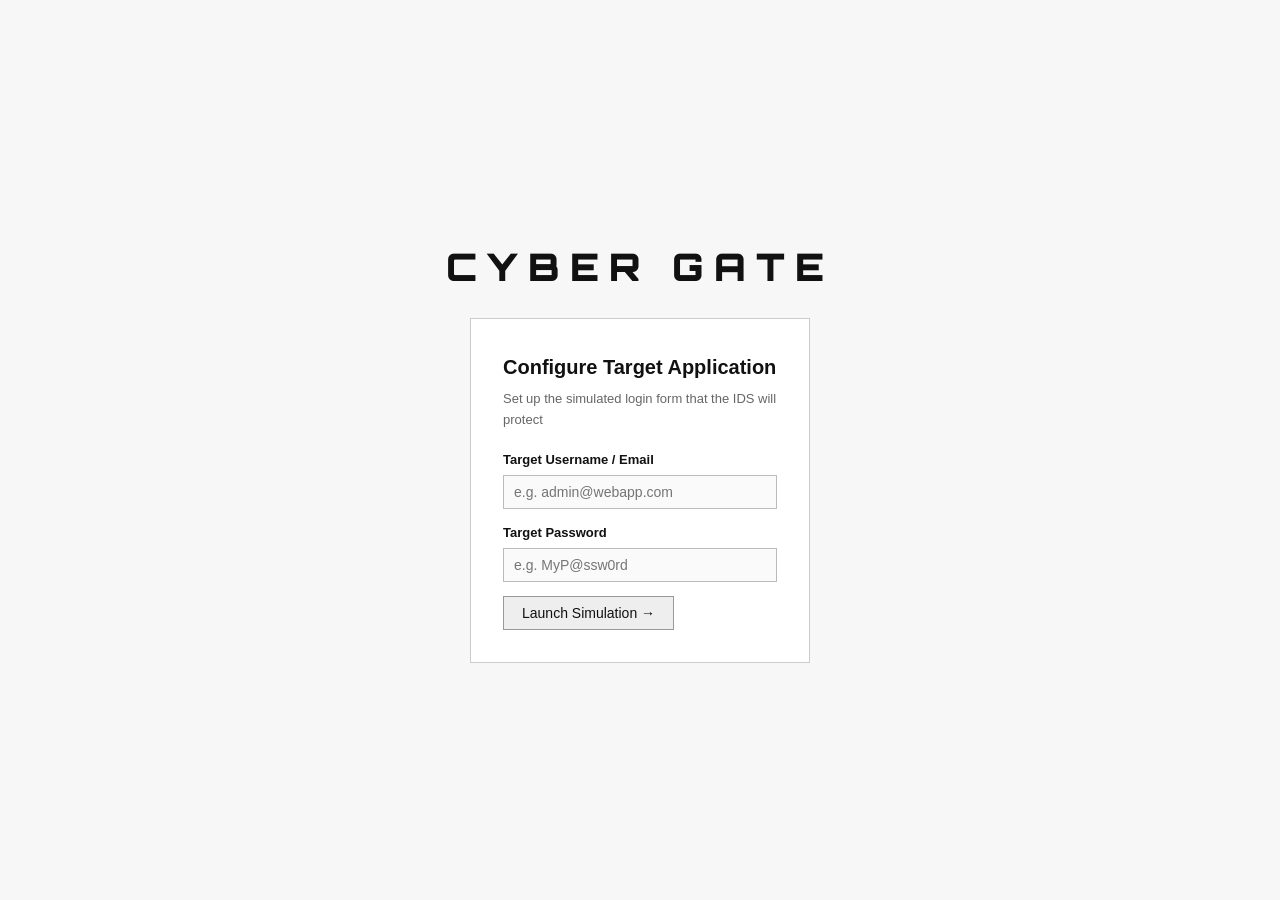
<file: index.html>
<!DOCTYPE html>
<html lang="en">

<head>
    <meta charset="UTF-8" />
    <meta name="viewport" content="width=device-width, initial-scale=1.0" />
    <meta name="description" content="Cyber Gate — Security Analysis Platform. Demonstrates XSS, SQL Injection, Path Traversal, Command Injection, LFI, and XXE detection with real-time IDS analysis." />
    <title>Cyber Gate – Security Analysis Platform</title>
    <link rel="stylesheet" href="style.css" />
</head>

<body>

    <!-- TARGET SETUP PAGE: Configure the simulated application -->
    <div id="login-page">
        <h1 class="cyber-gate-title">CYBER GATE</h1>
        <div class="login-box">
            <h2>Configure Target Application</h2>
            <p class="subtitle">Set up the simulated login form that the IDS will protect</p>

            <div class="form-group">
                <label for="email">Target Username / Email</label>
                <input type="text" id="email" placeholder="e.g. admin@webapp.com" />
            </div>

            <div class="form-group">
                <label for="password">Target Password</label>
                <input type="text" id="password" placeholder="e.g. MyP@ssw0rd" />
            </div>

            <button onclick="handleLogin()">Launch Simulation →</button>

            <p id="login-error" class="error-msg" style="display:none;">
                Please configure both fields.
            </p>
        </div>
    </div>

    <!-- MAIN APP: hidden until target is configured -->
    <div id="main-page" style="display:none;">

        <header>
            <h1>Security Analysis Platform</h1>
            <div class="header-actions">
                <div class="status-badges">
                    <div class="badge-pill">
                        <span class="status-dot"></span>
                        Cloudflare: ACTIVE
                    </div>
                    <div class="badge-pill">
                        <span class="status-dot"></span>
                        Edge: ENABLED
                    </div>
                </div>
                <button id="logout-btn" onclick="handleLogout()">Logout</button>
            </div>
        </header>

        <main>

            <!-- SECTION 1: Target Field Selector -->
            <section>
                <h3>1. Select Target Field</h3>
                <p class="hint-text">
                    ⚠ Username field only accepts safe input.
                    Attacks will be blocked on Username — use Password for attack simulation.
                </p>
                <div class="button-row">
                    <button id="btn-username" class="toggle-btn" onclick="setTarget('username')">
                        Username
                    </button>
                    <button id="btn-password" class="toggle-btn active" onclick="setTarget('password')">
                        Password
                    </button>
                </div>

                <!-- Preview of the simulated login form being attacked -->
                <div class="sim-form">
                    <p class="sim-label">Target Application (Simulated Login Form)</p>
                    <input type="text" id="sim-username" placeholder="Username field" readonly />
                    <input type="text" id="sim-password" placeholder="Type attack here or select from below..." />
                </div>
            </section>

            <!-- SECTION 2: Attack Type Selector -->
            <section>
                <h3>2. Select Attack Type</h3>
                <div class="attack-grid">
                    <button class="atk-btn" onclick="selectAttack(this, 'xss')">XSS</button>
                    <button class="atk-btn" onclick="selectAttack(this, 'sqli')">SQL Injection</button>
                    <button class="atk-btn" onclick="selectAttack(this, 'path')">Path Traversal</button>
                    <button class="atk-btn" onclick="selectAttack(this, 'cmd')">Command Injection</button>
                    <button class="atk-btn" onclick="selectAttack(this, 'lfi')">LFI</button>
                    <button class="atk-btn" onclick="selectAttack(this, 'xxe')">XXE</button>
                    <button class="atk-btn" onclick="selectAttack(this, 'safe')">Safe Input</button>
                </div>
            </section>

            <!-- SECTION 3: Payload Input -->
            <section>
                <h3>3. Payload</h3>
                <textarea id="payload-input" rows="4"
                    placeholder="Select an attack above, or type your own payload here..."></textarea>
            </section>

            <!-- SECTION 4: Action Buttons -->
            <div class="action-row">
                <button id="inject-btn" onclick="injectAndAnalyze()">Inject &amp; Analyze</button>
                <button id="reset-btn" class="secondary" onclick="resetAll()">Reset</button>
            </div>

            <!-- Status Message -->
            <p id="status-msg" class="status-msg" style="display:none;"></p>

            <!-- SECTION 5: Log Box -->
            <section>
                <h3>4. Activity Log</h3>
                <div id="log-box">
                    <span class="log-empty">No activity yet.</span>
                </div>
            </section>

        </main>

        <footer>
            <p>Cyber Gate — Security Analysis Platform | Intrusion Detection System</p>
        </footer>

    </div>

    <script src="script.js"></script>
</body>

</html>
</file>
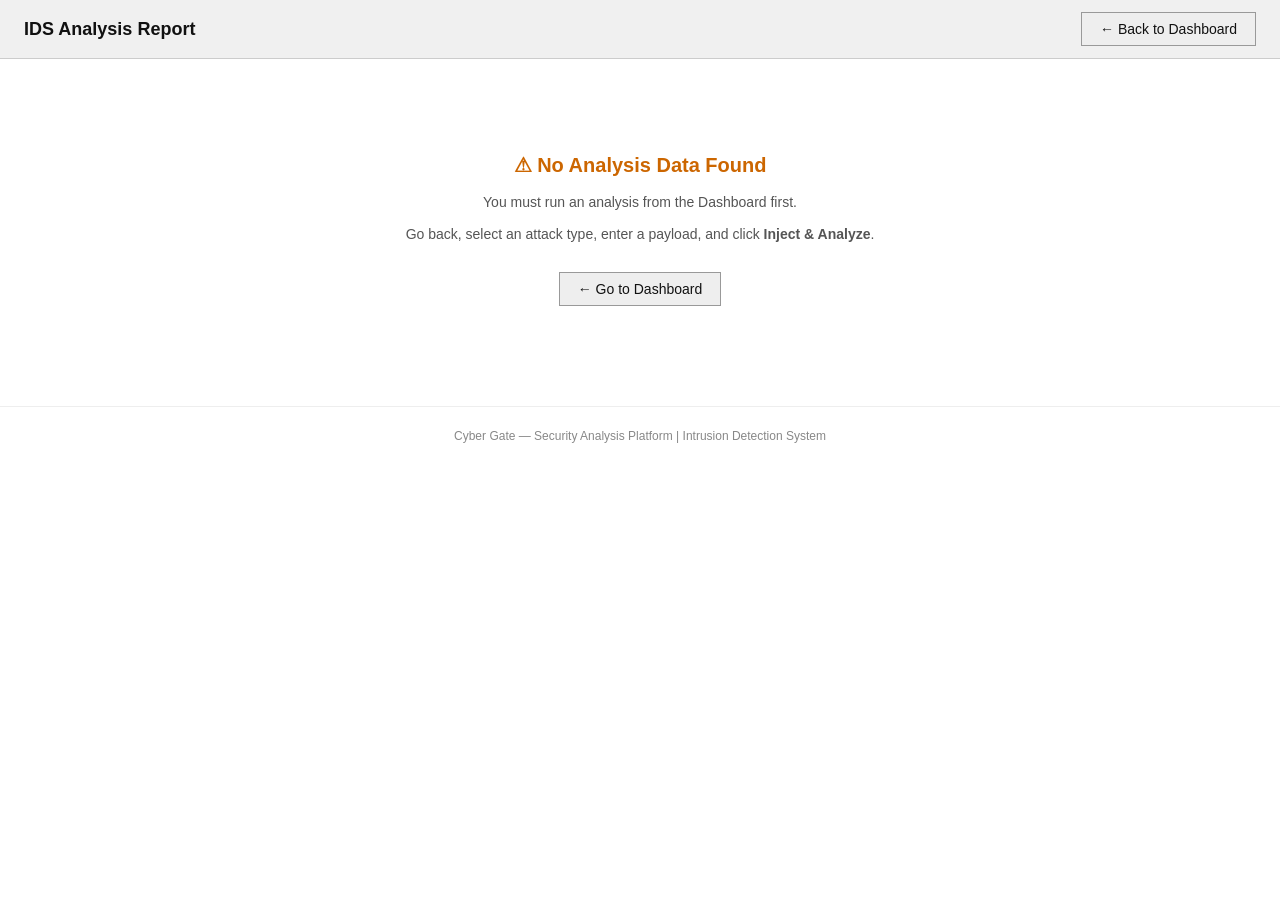
<file: analysis.html>
<!DOCTYPE html>
<html lang="en">

<head>
    <meta charset="UTF-8" />
    <meta name="viewport" content="width=device-width, initial-scale=1.0" />
    <meta name="description" content="IDS Analysis Report — detailed breakdown of detected attack, matched rules, sanitization, and prevention tips." />
    <title>Analysis Report – Cyber Gate</title>
    <link rel="stylesheet" href="style.css" />
</head>

<body>

    <header>
        <h1>IDS Analysis Report</h1>
        <button onclick="window.location.href='index.html'">← Back to Dashboard</button>
    </header>

    <main id="report-page">

        <!-- No Data Guard (Bug #7) — shown if navigated directly -->
        <div id="no-data-guard" style="display:none;">
            <div class="guard-box">
                <h2>⚠ No Analysis Data Found</h2>
                <p>You must run an analysis from the Dashboard first.</p>
                <p>Go back, select an attack type, enter a payload, and click <strong>Inject &amp; Analyze</strong>.</p>
                <button onclick="window.location.href='index.html'">← Go to Dashboard</button>
            </div>
        </div>

        <!-- Report Content (hidden until data loads) -->
        <div id="report-content" style="display:none;">

            <!-- Verdict Banner -->
            <div id="verdict-box" class="verdict-box">
                <span id="verdict-label">Loading...</span>
            </div>

            <!-- Timestamp -->
            <p id="r-timestamp" class="report-timestamp"></p>

            <!-- Attack Details Table -->
            <section>
                <h3>Attack Details</h3>
                <table class="report-table">
                    <tr>
                        <td><strong>Attack Type</strong></td>
                        <td id="r-attack-type">—</td>
                    </tr>
                    <tr>
                        <td><strong>Target Field</strong></td>
                        <td id="r-target">—</td>
                    </tr>
                    <tr>
                        <td><strong>Threat Score</strong></td>
                        <td id="r-score">—</td>
                    </tr>
                    <tr>
                        <td><strong>IDS Decision</strong></td>
                        <td id="r-decision">—</td>
                    </tr>
                    <tr>
                        <td><strong>MITRE ATT&amp;CK</strong></td>
                        <td id="r-mitre">—</td>
                    </tr>
                </table>
            </section>

            <!-- Why Detected -->
            <section>
                <h3>Why Was It Detected?</h3>
                <p id="r-why">—</p>
            </section>

            <!-- Matched Rules -->
            <section>
                <h3>Matched Rules</h3>
                <table class="report-table" id="rules-table">
                    <thead>
                        <tr>
                            <td><strong>Rule ID</strong></td>
                            <td><strong>Description</strong></td>
                            <td><strong>Type</strong></td>
                        </tr>
                    </thead>
                    <tbody id="r-rules-body">
                    </tbody>
                </table>
                <p id="r-no-rules" style="display:none;">No malicious signature rules matched.</p>
            </section>

            <!-- Anomaly Indicators -->
            <section>
                <h3>Anomaly Indicators</h3>
                <table class="report-table">
                    <tr>
                        <td><strong>Payload Length</strong></td>
                        <td id="r-length">—</td>
                    </tr>
                    <tr>
                        <td><strong>Special Characters</strong></td>
                        <td id="r-specials">—</td>
                    </tr>
                    <tr>
                        <td><strong>Entropy</strong></td>
                        <td id="r-entropy">—</td>
                    </tr>
                </table>
            </section>

            <!-- Defense-in-Depth Layers -->
            <section>
                <h3>Defense-in-Depth Layers</h3>
                <table class="report-table" id="layers-table">
                    <thead>
                        <tr>
                            <td><strong>Layer</strong></td>
                            <td><strong>Status</strong></td>
                            <td><strong>Detail</strong></td>
                        </tr>
                    </thead>
                    <tbody id="r-layers-body">
                    </tbody>
                </table>
            </section>

            <!-- How to Prevent -->
            <section>
                <h3>How to Prevent This Attack</h3>
                <ul id="r-prevention"></ul>
            </section>

            <!-- Input Sanitization -->
            <section>
                <h3>Input Sanitization (Before → After)</h3>
                <div class="sanitize-box">
                    <div>
                        <p><strong>Original Input:</strong></p>
                        <div class="code-box" id="r-original">—</div>
                    </div>
                    <div class="arrow">→</div>
                    <div>
                        <p><strong>Sanitized Output:</strong></p>
                        <div class="code-box safe" id="r-sanitized">—</div>
                    </div>
                </div>
            </section>

            <div class="action-row">
                <button onclick="window.location.href='index.html'">← Back to Dashboard</button>
            </div>

        </div>

    </main>

    <footer>
        <p>Cyber Gate — Security Analysis Platform | Intrusion Detection System</p>
    </footer>

    <script>
        // ─────────────────────────────────────────
        // ANALYSIS PAGE SCRIPT
        // Reads localStorage data and populates report
        // Includes navigation guard (Bug #7 fix)
        // ─────────────────────────────────────────

        window.addEventListener("DOMContentLoaded", function () {
            var raw = localStorage.getItem("ids_result");

            // Navigation guard: if no data, show warning (Bug #7)
            if (!raw) {
                document.getElementById("no-data-guard").style.display = "block";
                document.getElementById("report-content").style.display = "none";
                return;
            }

            var result;
            try {
                result = JSON.parse(raw);
            } catch (e) {
                document.getElementById("no-data-guard").style.display = "block";
                document.getElementById("report-content").style.display = "none";
                return;
            }

            // Show report, hide guard
            document.getElementById("no-data-guard").style.display = "none";
            document.getElementById("report-content").style.display = "block";

            // ── Verdict Banner ──
            var verdictBox = document.getElementById("verdict-box");
            var verdictLabel = document.getElementById("verdict-label");

            if (result.blocked) {
                verdictBox.classList.add("blocked");
                verdictLabel.textContent = "BLOCKED — Threat Detected";
            } else {
                verdictBox.classList.add("allowed");
                verdictLabel.textContent = "ALLOWED — Safe Input";
            }

            // ── Timestamp ──
            if (result.timestamp) {
                var ts = new Date(result.timestamp);
                document.getElementById("r-timestamp").textContent =
                    "Analysis performed: " + ts.toLocaleString();
            }

            // ── Attack Details Table ──
            document.getElementById("r-attack-type").textContent = result.attackType || "—";
            document.getElementById("r-target").textContent = result.target || "—";
            document.getElementById("r-score").textContent = (result.score || 0) + " / 100";
            document.getElementById("r-decision").textContent = result.decision || (result.blocked ? "BLOCKED" : "ALLOWED");
            document.getElementById("r-mitre").textContent = result.mitre || "N/A";

            // Style the decision cell
            var decisionCell = document.getElementById("r-decision");
            if (result.blocked) {
                decisionCell.style.color = "#cc0000";
                decisionCell.style.fontWeight = "bold";
            } else {
                decisionCell.style.color = "#007700";
                decisionCell.style.fontWeight = "bold";
            }

            // ── Why Detected ──
            document.getElementById("r-why").textContent = result.whyDetected || "No detection reason available.";

            // ── Matched Rules Table ──
            var rulesBody = document.getElementById("r-rules-body");
            var noRulesMsg = document.getElementById("r-no-rules");

            if (result.rules && result.rules.length > 0) {
                noRulesMsg.style.display = "none";
                result.rules.forEach(function (rule) {
                    var tr = document.createElement("tr");

                    var tdId = document.createElement("td");
                    tdId.textContent = rule.id || "—";
                    tr.appendChild(tdId);

                    var tdDesc = document.createElement("td");
                    tdDesc.textContent = rule.desc || "—";
                    tr.appendChild(tdDesc);

                    var tdType = document.createElement("td");
                    tdType.textContent = rule.type || "—";
                    tr.appendChild(tdType);

                    rulesBody.appendChild(tr);
                });
            } else {
                noRulesMsg.style.display = "block";
                document.getElementById("rules-table").style.display = "none";
            }

            // ── Anomaly Indicators ──
            var origPayload = result.originalPayload || "";
            document.getElementById("r-length").textContent = origPayload.length + " characters";
            document.getElementById("r-specials").textContent = (result.specialChars || 0) + " special character(s)";
            document.getElementById("r-entropy").textContent = (result.entropy || 0) + " bits/char" +
                (result.entropy > 4.5 ? " (HIGH — possible obfuscation)" :
                 result.entropy > 3.0 ? " (MODERATE)" : " (LOW — normal)");

            // ── Defense-in-Depth Layers ──
            var layersBody = document.getElementById("r-layers-body");
            if (result.layers && result.layers.length > 0) {
                result.layers.forEach(function (layer) {
                    var tr = document.createElement("tr");

                    var tdName = document.createElement("td");
                    tdName.textContent = layer.name;
                    tr.appendChild(tdName);

                    var tdStatus = document.createElement("td");
                    tdStatus.textContent = layer.status;
                    // Color-code the status
                    if (layer.status === "BLOCKED" || layer.status === "THROTTLED") {
                        tdStatus.style.color = "#cc0000";
                        tdStatus.style.fontWeight = "bold";
                    } else if (layer.status === "FLAGGED" || layer.status === "MODIFIED") {
                        tdStatus.style.color = "#cc6600";
                        tdStatus.style.fontWeight = "bold";
                    } else {
                        tdStatus.style.color = "#007700";
                        tdStatus.style.fontWeight = "bold";
                    }
                    tr.appendChild(tdStatus);

                    var tdDetail = document.createElement("td");
                    tdDetail.textContent = layer.detail;
                    tr.appendChild(tdDetail);

                    layersBody.appendChild(tr);
                });
            }

            // ── Prevention Tips ──
            var prevList = document.getElementById("r-prevention");
            if (result.prevention && result.prevention.length > 0) {
                result.prevention.forEach(function (tip) {
                    var li = document.createElement("li");
                    li.textContent = tip;
                    prevList.appendChild(li);
                });
            } else {
                prevList.innerHTML = "<li>No specific prevention tips available.</li>";
            }

            // ── Sanitization ──
            document.getElementById("r-original").textContent = result.originalPayload || "—";
            document.getElementById("r-sanitized").textContent = result.sanitizedPayload || "—";
        });
    </script>

</body>

</html>
</file>
<file: style.css>
/* =============================================
   Cyber Gate – Security Analysis Platform
   ============================================= */

@import url('https://fonts.googleapis.com/css2?family=Orbitron:wght@700;900&display=swap');

/* --- Reset & Base --- */
* {
    margin: 0;
    padding: 0;
    box-sizing: border-box;
}

body {
    font-family: Arial, sans-serif;
    background: #ffffff;
    color: #111111;
    font-size: 15px;
    line-height: 1.6;
}

/* --- Header --- */
header {
    background: #f0f0f0;
    border-bottom: 1px solid #cccccc;
    padding: 12px 24px;
    display: flex;
    align-items: center;
    justify-content: space-between;
}

header h1 {
    font-size: 18px;
    font-weight: bold;
}

.header-actions {
    display: flex;
    align-items: center;
    gap: 20px;
}

.status-badges {
    display: flex;
    gap: 12px;
}

.badge-pill {
    display: flex;
    align-items: center;
    gap: 8px;
    padding: 4px 10px;
    background: #e8f5e9; /* Light green background */
    border: 1px solid #c8e6c9; /* Subtle border */
    border-radius: 20px;
    font-size: 11px;
    font-weight: 700;
    color: #2e7d32; /* Deep green text */
    text-transform: uppercase;
    letter-spacing: 0.5px;
}

.status-dot {
    width: 6px;
    height: 6px;
    background-color: #4caf50;
    border-radius: 50%;
    position: relative;
}

/* Pulsing effect for the active status dot */
.status-dot::after {
    content: '';
    position: absolute;
    top: -1px;
    left: -1px;
    width: 8px;
    height: 8px;
    background-color: rgba(76, 175, 80, 0.4);
    border-radius: 50%;
    animation: status-pulse 2s cubic-bezier(0.4, 0, 0.6, 1) infinite;
}

@keyframes status-pulse {
    0% { transform: scale(1); opacity: 1; }
    100% { transform: scale(2.5); opacity: 0; }
}

/* --- Main Content Area --- */
main {
    max-width: 800px;
    margin: 30px auto;
    padding: 0 20px;
}

/* --- Sections --- */
section {
    margin-bottom: 28px;
}

section h3 {
    font-size: 15px;
    font-weight: bold;
    margin-bottom: 10px;
    border-bottom: 1px solid #dddddd;
    padding-bottom: 4px;
}

/* --- LOGIN PAGE --- */
#login-page {
    display: flex;
    flex-direction: column;
    justify-content: center;
    align-items: center;
    min-height: 100vh;
    background: #f7f7f7;
}

.cyber-gate-title {
    font-family: 'Orbitron', sans-serif;
    font-size: 38px;
    font-weight: 900;
    letter-spacing: 10px;
    color: #111111;
    margin-bottom: 20px;
    text-transform: uppercase;
    text-align: center;
}

.login-box {
    background: #ffffff;
    border: 1px solid #cccccc;
    padding: 32px;
    width: 340px;
}

.login-box h2 {
    font-size: 20px;
    margin-bottom: 6px;
}

.login-box .subtitle {
    font-size: 13px;
    color: #666666;
    margin-bottom: 20px;
}

.form-group {
    margin-bottom: 14px;
}

.form-group label {
    display: block;
    font-size: 13px;
    margin-bottom: 4px;
    font-weight: bold;
}

.form-group input {
    width: 100%;
    padding: 8px 10px;
    border: 1px solid #bbbbbb;
    font-size: 14px;
    background: #fafafa;
}

.error-msg {
    color: #cc0000;
    font-size: 13px;
    margin-top: 8px;
}

/* --- Hint text --- */
.hint-text {
    font-size: 12px;
    color: #888888;
    margin-bottom: 8px;
    padding: 6px 10px;
    background: #fffde7;
    border: 1px solid #e0d97e;
}

/* --- BUTTONS --- */
button {
    padding: 8px 18px;
    font-size: 14px;
    cursor: pointer;
    border: 1px solid #999999;
    background: #eeeeee;
    color: #111111;
}

button:hover {
    background: #dddddd;
}

/* Primary action button */
#inject-btn {
    background: #111111;
    color: #ffffff;
    border: 1px solid #111111;
}

#inject-btn:hover {
    background: #333333;
}

/* Secondary / Reset button */
.secondary {
    background: #ffffff;
    color: #333333;
    border: 1px solid #aaaaaa;
}

/* Toggle buttons for target selector */
.toggle-btn {
    background: #eeeeee;
    border: 1px solid #aaaaaa;
    margin-right: 8px;
}

.toggle-btn.active {
    background: #333333;
    color: #ffffff;
    border-color: #333333;
}

/* Attack type buttons */
.attack-grid {
    display: flex;
    flex-wrap: wrap;
    gap: 8px;
}

.atk-btn {
    background: #f5f5f5;
    border: 1px solid #aaaaaa;
    font-size: 13px;
    padding: 6px 14px;
}

.atk-btn.selected {
    background: #333333;
    color: #ffffff;
    border-color: #333333;
}

.button-row,
.action-row {
    display: flex;
    gap: 10px;
    margin-bottom: 16px;
    flex-wrap: wrap;
}

/* --- Status Message --- */
.status-msg {
    font-size: 13px;
    padding: 10px 14px;
    margin-bottom: 16px;
    border: 1px solid #dddddd;
}

.status-error {
    background: #fff0f0;
    border-color: #cc0000;
    color: #cc0000;
}

.status-ok {
    background: #f0fff0;
    border-color: #007700;
    color: #007700;
}

/* --- Simulated Login Form Preview --- */
.sim-form {
    margin-top: 12px;
    padding: 12px;
    background: #f5f5f5;
    border: 1px solid #dddddd;
}

.sim-label {
    font-size: 12px;
    color: #666666;
    margin-bottom: 8px;
}

.sim-form input {
    display: block;
    width: 100%;
    margin-bottom: 6px;
    padding: 6px 8px;
    border: 1px solid #cccccc;
    background: #ffffff;
    font-size: 13px;
    color: #333333;
}

/* --- Payload Textarea --- */
#payload-input {
    width: 100%;
    padding: 8px;
    border: 1px solid #bbbbbb;
    font-family: monospace;
    font-size: 13px;
    background: #fafafa;
    resize: vertical;
}

/* --- Log Box --- */
#log-box {
    background: #f5f5f5;
    border: 1px solid #dddddd;
    padding: 10px 12px;
    min-height: 80px;
    font-size: 12px;
    font-family: monospace;
    max-height: 250px;
    overflow-y: auto;
}

.log-empty {
    color: #888888;
}

.log-row {
    margin-bottom: 4px;
    border-bottom: 1px dotted #dddddd;
    padding-bottom: 4px;
    word-break: break-all;
}

.log-ts {
    color: #888888;
    margin-right: 6px;
}

.log-blocked {
    color: #cc0000;
    font-weight: bold;
    margin-right: 6px;
}

.log-allowed {
    color: #007700;
    font-weight: bold;
    margin-right: 6px;
}

/* --- Footer --- */
footer {
    text-align: center;
    font-size: 12px;
    color: #888888;
    padding: 20px;
    border-top: 1px solid #eeeeee;
    margin-top: 40px;
}


/* =============================================
   ANALYSIS PAGE (analysis.html)
   ============================================= */

/* No-data guard box */
.guard-box {
    text-align: center;
    padding: 60px 30px;
}

.guard-box h2 {
    font-size: 20px;
    color: #cc6600;
    margin-bottom: 10px;
}

.guard-box p {
    font-size: 14px;
    color: #555555;
    margin-bottom: 10px;
}

.guard-box button {
    margin-top: 16px;
}

/* Report timestamp */
.report-timestamp {
    font-size: 12px;
    color: #888888;
    margin-bottom: 16px;
}

/* Verdict Box at the top of report */
.verdict-box {
    padding: 16px 20px;
    font-size: 16px;
    font-weight: bold;
    margin-bottom: 8px;
    border: 2px solid #cccccc;
    text-align: center;
}

.verdict-box.blocked {
    background: #fff0f0;
    border-color: #cc0000;
    color: #cc0000;
}

.verdict-box.allowed {
    background: #f0fff0;
    border-color: #007700;
    color: #007700;
}

/* Simple table for report details */
.report-table {
    width: 100%;
    border-collapse: collapse;
    margin-top: 8px;
}

.report-table td {
    padding: 8px 12px;
    border: 1px solid #dddddd;
    font-size: 13px;
    vertical-align: top;
}

.report-table thead td {
    background: #e8e8e8;
    font-weight: bold;
    font-size: 13px;
}

.report-table td:first-child {
    background: #f5f5f5;
    width: 180px;
}

.report-table tbody tr:nth-child(even) {
    background: #fafafa;
}

/* Sanitization boxes */
.sanitize-box {
    display: flex;
    align-items: flex-start;
    gap: 16px;
    flex-wrap: wrap;
    margin-top: 8px;
}

.sanitize-box>div {
    flex: 1;
    min-width: 200px;
}

.arrow {
    font-size: 22px;
    padding-top: 28px;
    color: #666666;
}

.code-box {
    background: #f5f5f5;
    border: 1px solid #dddddd;
    padding: 8px 10px;
    font-family: monospace;
    font-size: 13px;
    word-break: break-all;
    min-height: 40px;
}

.code-box.safe {
    background: #f0fff0;
    border-color: #aaddaa;
}

/* Lists on analysis page */
#r-prevention li {
    margin-bottom: 6px;
    font-size: 14px;
}

/* Responsive adjustment */
@media (max-width: 600px) {
    main {
        padding: 0 12px;
    }

    .sanitize-box {
        flex-direction: column;
    }

    .arrow {
        transform: rotate(90deg);
        text-align: center;
        padding: 10px 0;
    }

    .report-table td:first-child {
        width: 120px;
    }
}
</file>
